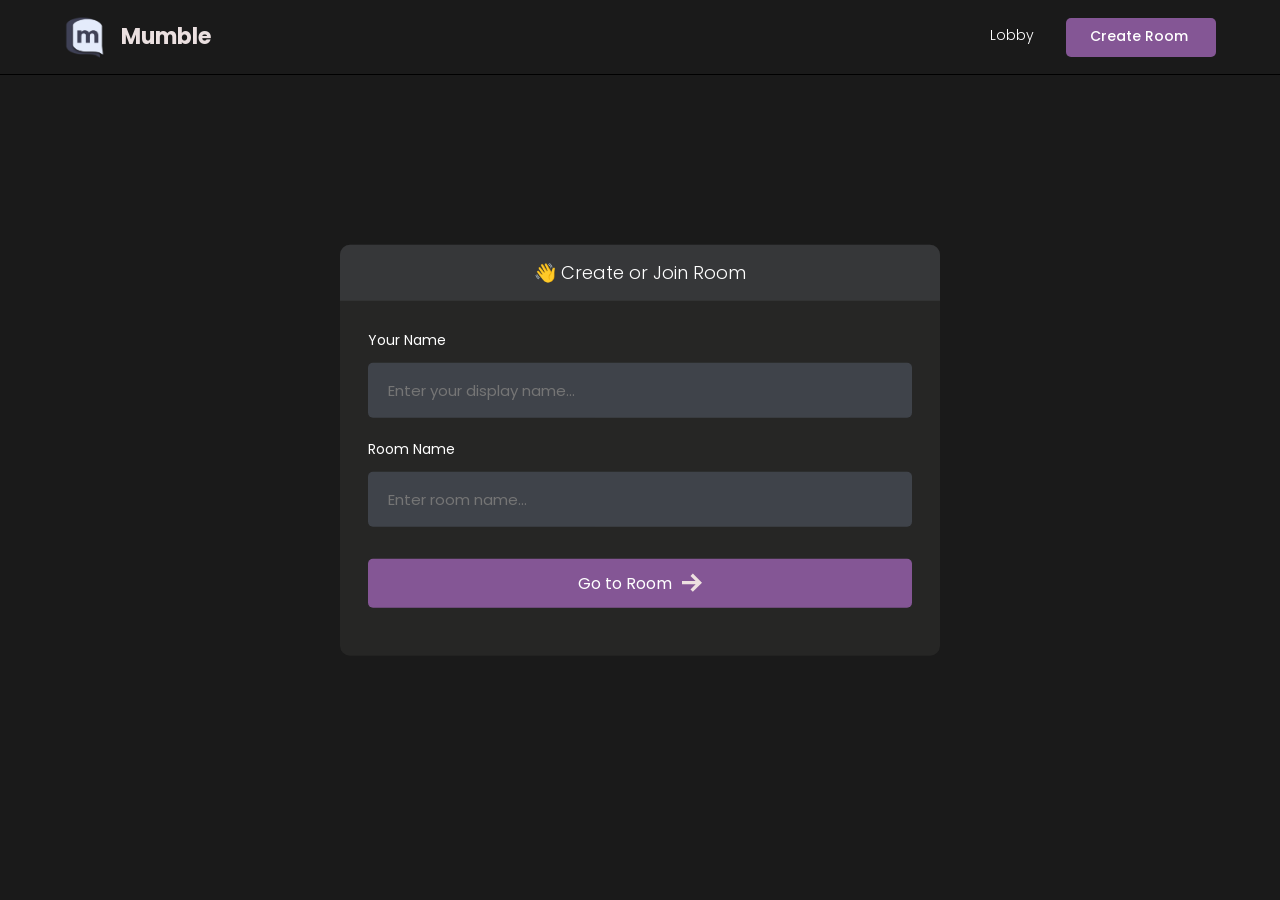
<file: lobby.html>
<!DOCTYPE html>
<html>
<head>
    <meta charset='utf-8'>
    <meta http-equiv='X-UA-Compatible' content='IE=edge'>
    <title>Room</title>
    <meta name='viewport' content='width=device-width, initial-scale=1'>
    <link rel='stylesheet' type='text/css' media='screen' href='styles/main.css'>
    <link rel='stylesheet' type='text/css' media='screen' href='styles/lobby.css'>
</head>
<body>

        <header id="nav">
       <div class="nav--list">
            <a href="lobby.html"/>
                <h3 id="logo">
                    <img src="./images/logo.png" alt="Site Logo">
                    <span>Mumble</span>
                </h3>
            </a>
       </div>

        <div id="nav__links">
            <a class="nav__link" href="/">
                Lobby
                <svg xmlns="http://www.w3.org/2000/svg" width="24" height="24" fill="#ede0e0" viewBox="0 0 24 24"><path d="M20 7.093v-5.093h-3v2.093l3 3zm4 5.907l-12-12-12 12h3v10h7v-5h4v5h7v-10h3zm-5 8h-3v-5h-8v5h-3v-10.26l7-6.912 7 6.99v10.182z"/></svg>
            </a>
            <a class="nav__link" id="create__room__btn" href="lobby.html">
                Create Room
               <svg xmlns="http://www.w3.org/2000/svg" width="24" height="24" fill="#ede0e0" viewBox="0 0 24 24"><path d="M12 0c-6.627 0-12 5.373-12 12s5.373 12 12 12 12-5.373 12-12-5.373-12-12-12zm6 13h-5v5h-2v-5h-5v-2h5v-5h2v5h5v2z"/></svg>
            </a>
        </div>
    </header>

    <main id="room__lobby__container">
        <div id="form__container">
             <div id="form__container__header">
                 <p>👋 Create or Join Room</p>
             </div>
 
 
            <form id="lobby__form">
 
                 <div class="form__field__wrapper">
                     <label>Your Name</label>
                     <input type="text" name="name" required placeholder="Enter your display name..." />
                 </div>
 
                 <div class="form__field__wrapper">
                     <label>Room Name</label>
                     <input type="text" name="room" placeholder="Enter room name..." />
                 </div>
 
                 <div class="form__field__wrapper">
                     <button type="submit">Go to Room 
                         <svg xmlns="http://www.w3.org/2000/svg" width="24" height="24" viewBox="0 0 24 24"><path d="M13.025 1l-2.847 2.828 6.176 6.176h-16.354v3.992h16.354l-6.176 6.176 2.847 2.828 10.975-11z"/></svg>
                    </button>
                 </div>
            </form>
        </div>
     </main>
    
</body>
<script type="text/javascript" src="js/lobby.js"></script>
</html>
</file>
<file: styles/main.css>
@import url('https://fonts.googleapis.com/css2?family=Poppins:wght@400;500;600;700;800&display=swap');

* {
  font-family: 'Poppins', sans-serif;
}

/* width */
::-webkit-scrollbar {
  width: 7px;
}

/* Track */
::-webkit-scrollbar-track {
  box-shadow: inset 0 0 5px grey;
  border-radius: 10px;
}

/* Handle */
::-webkit-scrollbar-thumb {
  background: #797a79;
  border-radius: 10px;
}

/* Handle on hover */
::-webkit-scrollbar-thumb:hover {
  background: #845695;
}

body {
  background-color: #1a1a1a;
  color: #fff;

  font-size: 14px;
  padding: 0;
  margin: 0;
  box-sizing: border-box;
}

p,
a {
  font-weight: 300;
}

.avatar__md {
  height: 40px;
  width: 40px;
  object-fit: cover;
  border-radius: 50%;
}

.avatar__sm {
  height: 30px;
  width: 30px;
  object-fit: cover;
  border-radius: 50%;
}

#nav {
  position: fixed;
  top: 0;
  width: 100%;
  box-sizing: border-box;
  display: flex;
  justify-content: space-between;
  align-items: center;
  border-bottom: 1px solid #000000;
  background-color: #1a1a1a;
  text-decoration: none;
  padding: 16px 5%;
  z-index: 999;
}

#logo {
  display: flex;
  align-items: center;
  gap: 16px;
  font-size: 22px;
  font-weight: 700;
  line-height: 0;
  margin: 0;
  color: #ebe0e0;
}

@media (max-width: 640px) {
  #logo span {
    display: none;
  }
}

#logo img {
  height: 42px;
}

#nav a {
  text-decoration: none;
}

#nav__links {
  display: flex;
  align-items: center;
  column-gap: 2em;
}

.nav__link {
  color: #fff;
  text-decoration: none;
  transition: 1s;
  border-bottom: 2px solid transparent;
  transition: all 0.3s ease-in-out;
  padding-bottom: 1px;
}

@media (max-width: 520px) {
  #nav__links {
    column-gap: 3em;
  }
}

.nav__link:hover {
  color: rgb(230, 228, 228);
  text-decoration: none;
  border-color: #845695;
}

#create__room__btn {
  display: block;
  background-color: #845695;
  padding: 8px 24px;
  font-size: 14px;
  font-weight: 500;
  border-radius: 5px;
}

#create__room__btn:hover {
  background-color: #845695;
}

.nav--list {
  display: flex;
  gap: 1rem;
  align-items: center;
}

#members__button,
#chat__button {
  display: none;
  cursor: pointer;
  background: transparent;
  border: none;
}

#members__button:hover svg > path,
#chat__button:hover svg,
.nav__link:hover svg {
  fill: #845695;
}

.nav__link svg {
  width: 0;
  height: 0;
}

@media (max-width: 640px) {
  #members__button {
    display: block;
  }

  .nav__link svg {
    width: 1.5rem;
    height: 1.5rem;
  }
  .nav__link,
  #create__room__btn {
    font-size: 0;
    border: none;
  }

  #create__room__btn {
    padding: 0;
    background-color: transparent;
    border-radius: 50%;
  }

  #create__room__btn:hover {
    background-color: transparent;
  }
}
</file>
<file: styles/lobby.css>
#form__container {
  width: 90%;
  max-width: 600px;
  border-radius: 10px;
  background-color: #262625;
  position: fixed;
  top: 50%;
  left: 50%;
  transform: translate(-50%, -50%);
}

#lobby__form {
  padding: 2em;
}

#form__container__header {
  border-radius: 10px 10px 0 0;
  padding: 10px;
  text-align: center;
  background-color: #363739;
  margin: 0;
  font-size: 18px;
  font-size: 300;
  line-height: 0;
}

.form__field__wrapper {
  width: 100%;
  box-sizing: border-box;
  margin-bottom: 20px;
}

.form__field__wrapper label {
  font-size: 14px;
  line-height: 1.7em;
  margin-bottom: 10px;
  display: block;
}

.form__field__wrapper input {
  box-sizing: border-box;
  color: #fff;
  width: 100%;
  margin: 0;
  border: none;
  border-radius: 5px;
  padding: 16px 20px;
  font-size: 15px;
  background-color: #3f434a;
}

.form__field__wrapper button[type='submit'] {
  margin-top: 32px;
  cursor: pointer;
  background-color: #845695;
  border: none;
  color: #fff;
  font-size: 16px;
  width: 100%;
  display: flex;
  align-items: center;
  justify-content: center;
  padding: 12px;
  border-radius: 5px;
  gap: 10px;
}

.form__field__wrapper button[type='submit'] svg {
  fill: #ede0e0;
  width: 20px;
}

#avatar__selection {
  margin-reight: 10px;
  display: flex;
  gap: 1em;
}

.avatar__option {
  height: 50px;
  width: 50px;
  border-radius: 50%;
  cursor: pointer;
  transition: 0.3s;
  border: 2px solid #797a79;
}

.avatar__option__selected {
  border: 3px solid #845695;
}
</file>
<file: styles/room.css>
.container {
  margin-top: 74px;
  height: clac(100vh - 74px);
  width: 100%;
  position: relative;
}

#room__container {
  position: relative;
  display: flex;
  gap: 3rem;
}

#members__container {
  background-color: #262625;
  border-right: 1px solid #797a79;
  overflow-y: auto;
  width: 90%;
  max-width: 250px;
  position: fixed;
  height: 100%;
  z-index: 999;
}

#members__count {
  background-color: #1d1d1c;
  padding: 7px 15px;
  font-size: 14px;
  font-weight: 600;
  border-radius: 5px;
}

#members__header {
  display: flex;
  justify-content: space-around;
  align-items: center;
  padding: 0 1rem;
  position: fixed;
  font-size: 18px;
  background-color: #323143;
  width: 218px;
}

#member__list {
  display: flex;
  flex-direction: column;
  gap: 1rem;
  padding-top: 5rem;
  padding-bottom: 6.5rem;
}

.members__list::-webkit-scrollbar {
  height: 14px;
}

.member__wrapper {
  display: flex;
  align-items: center;
  column-gap: 10px;
  padding-left: 1em;
}

.green__icon {
  display: block;
  height: 8px;
  width: 8px;
  border-radius: 50%;
  background-color: #2aca3e;
}

.member_name{
  font-size: 14px;
  line-height: 0;
}

#messages__container {
  height: calc(100vh - 85px);
  background-color: #262625;
  right: 0;
  position: absolute;
  width: 100%;
  max-width: 25rem;
  overflow-y: auto;
  border-left: 1px solid #111;
}

#messages {
  width: 100%;
  height: 100%;
  overflow-y: auto;
}

.message__wrapper:last-child {
  margin-bottom: 6.5rem;
}

.message__wrapper {
  display: flex;
  gap: 10px;
  margin: 1em;
}

.message__body {
  background-color: #363739;
  border-radius: 10px;
  padding: 10px 15px;
  width: fit-content;
  max-width: 900px;
}

.message__body strong {
  font-weight: 600;
  color: #ede0e0;
}

.message__body__bot{
  padding: 0 20px;
  max-width: 900px;
  color: #bdbdbd;
}


.message__author {
  margin-right: 10px;
  color: #2aca3e!important;

}

.message__author__bot {
  margin-right: 10px;
  color: #a52aca!important;

}

.message__text {
  margin: 0;
}

#message__form {
  width: 23.2rem;
  position: fixed;
  bottom: 0;
  display: block;
  background-color: #1a1a1a;
  padding: 1em;
}

#message__form input {
  color: #fff;
  width: 100%;
  border: none;
  border-radius: 5px;
  padding: 18px;
  font-size: 14px;
  box-sizing: border-box;
  background-color: #3f434a;
}

#message__form input:focus {
  outline: none;
}

#message__form input::placeholder {
  color: #707575;
}

#stream__container {
  justify-self: center;
  width: calc(100% - 40.7rem);
  position: fixed;
  left: 15.7rem;
  top: clac(100vh - 72px);
  overflow-y: auto;
  height: 100%;
}

#stream__box{
  background-color: #3f434a;
  height: 60vh;
  display: none;
}

#stream__box .video__container{
  border: 2px solid black;
  border-radius: 0;
  height: 100%!important;
  width: 100%!important;

  background-size: 300px;
}

#stream__box video{
  border-radius: 0;
}

#streams__container{
  display: flex;
  flex-wrap: wrap;
  justify-content: center;
  align-items: center;
  margin-top: 2em;
  margin-bottom: 225px;
  gap: 25px;
}

.video__container{
  display: flex;
  justify-content: center;
  align-items: center;
  border: 2px solid #b366f9;
  height: 300px;
  width: 300px;
  border-radius: 50%;
  cursor: pointer;
  overflow: hidden;

  background-image: url("/images/logo.png");
  background-repeat: no-repeat;
  background-position: center;
  background-size: 75px;
}

.video-player{
  height: 100%;
  width: 100%;
}

.video-player video{
  border-radius: 50%;
}

@media (max-width: 1400px){
  .video__container{
    height: 200px;
    width: 200px;
  }
}

@media (max-width: 1200px) {
  #members__container {
    display: none;
  }

  #members__button {
    display: block;
  }

  #stream__container {
    width: calc(100% - 25rem);
    left: 0;
  }
}

@media (max-width: 980px) {
  #stream__container {
    width: calc(100% - 20rem);
    left: 0;
  }
  #messages__container {
    max-width: 20rem;
  }

  #message__form {
    width: 18.2rem;
  }
}

@media (max-width: 768px) {
  #stream__container {
    width: 100%;
  }

  .video__container{
    height: 100px;
    width: 100px;
  }

  #messages__container {
    display: none;
  }

  #chat__button {
    display: block;
  }
}

#stream__box {
  position: relative;
}

.stream__focus {
  width: 100%;
  height: 100%;
}

.stream__focus iframe {
  width: 100%;
  height: 100%;
}

.stream__actions {
  position: fixed;
  bottom: 1rem;
  border-radius: 8px;
  background-color: #1a1a1a60;
  padding: 1rem;
  left: 50%;
  display: flex;
  gap: 1rem;
  transform: translateX(-50%);
}

.stream__actions a,
.stream__actions button {
  cursor: pointer;
  background-color: #262625;
  color: #fff;
  border: none;
  display: flex;
  align-items: center;
  justify-content: center;
  padding: 0.5rem 1rem;
  border-radius: 5px;
  transition: all 0.2s ease-in-out;
}

.stream__actions a svg,
.stream__actions button svg {
  width: 1.5rem;
  height: 1.5rem;
  fill: #ede0e0;
}

.stream__actions a.active,
.stream__actions button.active,
.stream__actions a:hover,
.stream__actions button:hover {
  background-color: #845695;
}
</file>
